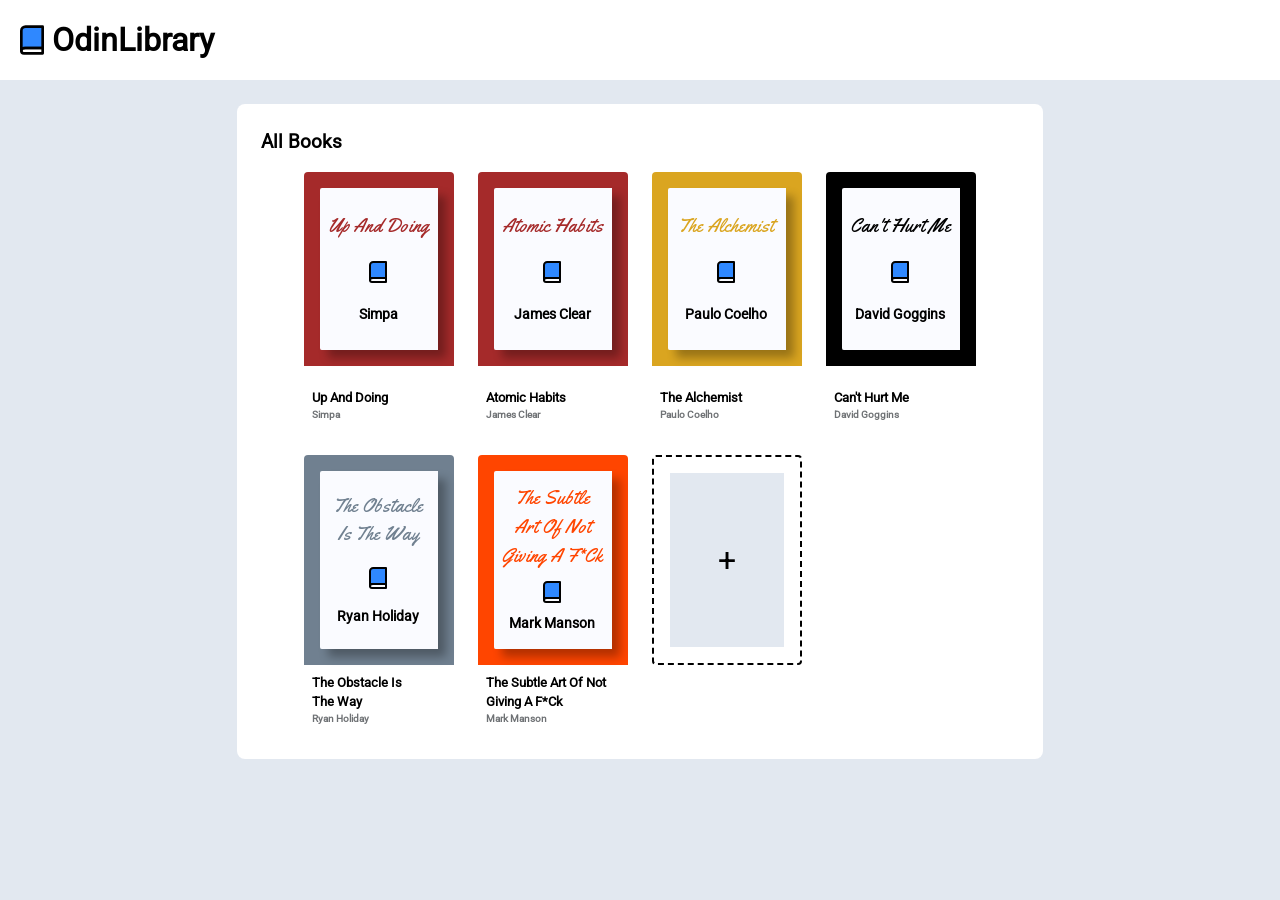
<file: index.html>
<!DOCTYPE html>
<html lang="en">
<head>
    <meta charset="UTF-8">
    <meta name="viewport" content="width=device-width, initial-scale=1.0">
    <link rel="stylesheet" href="./reset.css">
    <link rel="stylesheet" href="./style.css">
    <script src="./library.js" defer></script>
    <title>Library</title>
</head>
<body>
    <div class="header">
        <div class="logo-box">
            <img src="./image/book.svg">
            <h1>OdinLibrary</h1>
        </div>
    </div>
    <div></div>
    <div class="main">
        <div class="all-books">
            <h3>All Books</h3>
            <ul class="shelve">
                <li class="empty-spot spot">
                    <div class="empty-space">
                        <button id="add-button" command="show-modal" commandfor="add-book">
                            +
                        </button>

                        <dialog id="add-book">
                            <button class="close-button" commandfor="add-book" command="close">X</button>
                            <form id="book-form" novalidate>
                                <h3>Add a book</h3>
                                <label for="title">
                                    <p>Title<span class="asterisk">*</span></p>
                                    <input type="text" id="title"  class="required" name="title" required>
                                </label>
                                <label for="author">
                                    <p>Author<span class="asterisk">*</span></p>
                                    <input type="text" name="author" class="required" id="author" required>
                                </label>
                                <label for="pages">
                                    <p>Number of pages<span class="asterisk">*</span></p>
                                    <input type="number" name="pages" id="pages" min="1" required>
                                </label>
                                <label for="color">Choose book theme color
                                    <input type="color" name="color" id="color" value="#2fff74">
                                </label>
                                <fieldset>
                                    <legend>Have you read the book?</legend>
                                    <p>
                                        <label>
                                            <input type="radio" name="read" value="true">Yes
                                        </label>
                                        <label>
                                            <input type="radio" name="read" value="false" checked>No
                                        </label>
                                    </p>
                                </fieldset>
                                <label>
                                    <p>Book Summary<span class="asterisk">*</span><span id="word-count"></span></p>
                                    <textarea id="summary" rows="5" cols="50" minlength="50" name="summary" required></textarea>
                                </label>
                                <button type="submit" id="submit-book">Add book</button>
                                <span class="form error"></span>
                            </form>
                        </dialog>

                        <dialog id="book-dialog">
                            <button class="close-button" commandfor="book-dialog" command="close">X</button>
                            <div class="container">
                                <div class="spot">
                                    <div id="easel" class="shelve-space">
                                        <div class="cover">
                                            <p id="book-title" class="title"></p>
                                            <img src="./image/book.svg" style="width: 24px">
                                            <p id="book-author"></p>
                                        </div>
                                    </div>
                                    <p id="caption-display" class="caption">
                                    </p>
                                </div>
                                <div id="meta-data">
                                    <div id="total-pages">
                                        pages
                                    </div>
                                    <label> read
                                        <input name="readStatus" id="read-status" type="checkbox">
                                    </label>
                                </div>
                                <p id="summary-box"></p>
                                <button id="delete">Delete</button>
                            </div>
                        </dialog>
                    </div>
                </li>
            </ul>
        </div>
        <div class="unread-books">
            <h2></h2>
        </div>
    </div>
    <div class="book-viewer"></div>
</body>
</html>
</file>
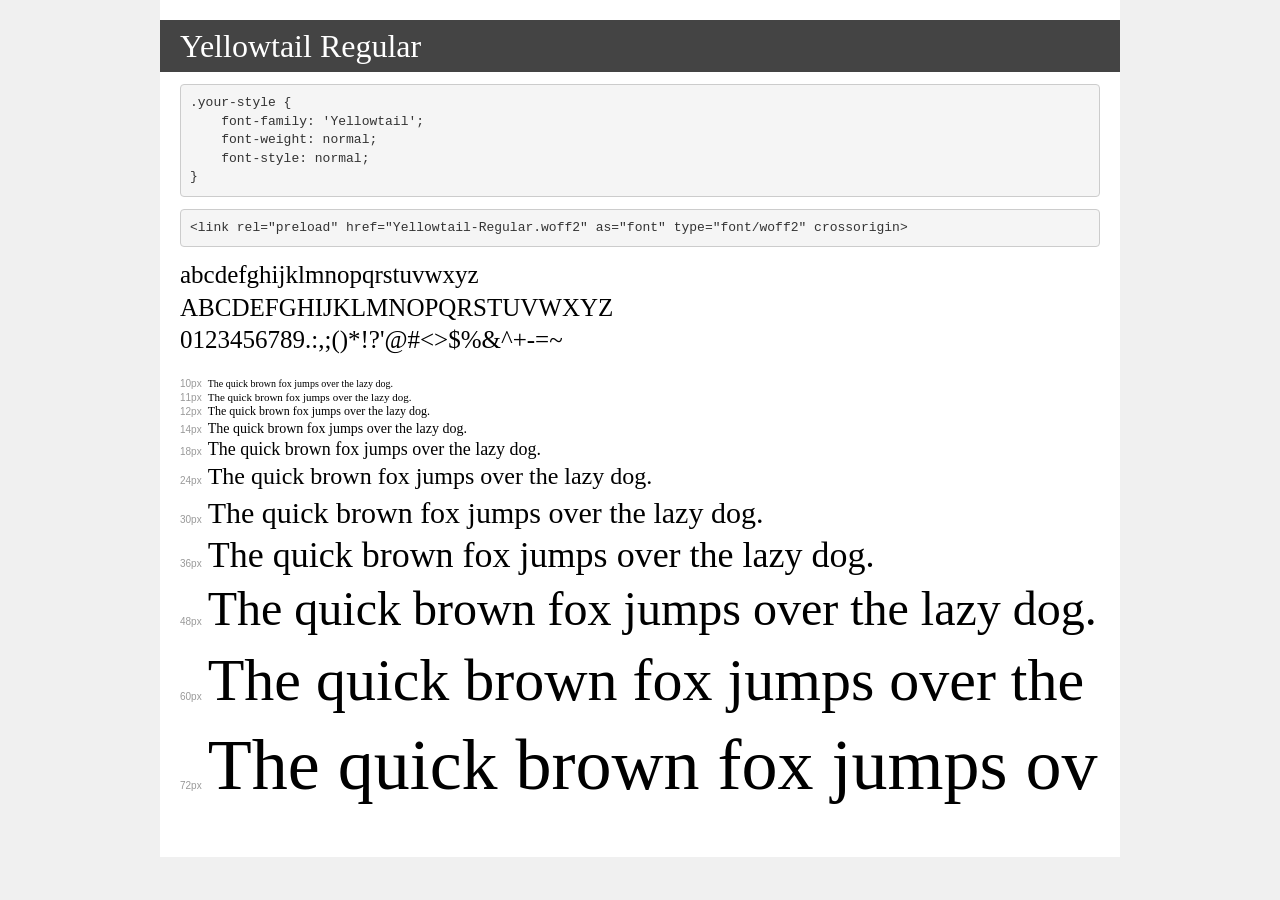
<file: fonts/demo-yeltail.html>
<!DOCTYPE html>
<html lang="en">
<head>
    <meta charset="utf-8">
    <meta http-equiv="X-UA-Compatible" content="IE=edge">
    <meta name="viewport" content="width=device-width, initial-scale=1">
    <meta name="robots" content="noindex, noarchive">
    <meta name="format-detection" content="telephone=no">
    <title>Transfonter demo</title>
    <link href="stylesheet.css" rel="stylesheet">
    <style>
        /*
        http://meyerweb.com/eric/tools/css/reset/
        v2.0 | 20110126
        License: none (public domain)
        */
        html, body, div, span, applet, object, iframe,
        h1, h2, h3, h4, h5, h6, p, blockquote, pre,
        a, abbr, acronym, address, big, cite, code,
        del, dfn, em, img, ins, kbd, q, s, samp,
        small, strike, strong, sub, sup, tt, var,
        b, u, i, center,
        dl, dt, dd, ol, ul, li,
        fieldset, form, label, legend,
        table, caption, tbody, tfoot, thead, tr, th, td,
        article, aside, canvas, details, embed,
        figure, figcaption, footer, header, hgroup,
        menu, nav, output, ruby, section, summary,
        time, mark, audio, video {
            margin: 0;
            padding: 0;
            border: 0;
            font-size: 100%;
            font: inherit;
            vertical-align: baseline;
        }
        /* HTML5 display-role reset for older browsers */
        article, aside, details, figcaption, figure,
        footer, header, hgroup, menu, nav, section {
            display: block;
        }
        body {
            line-height: 1;
        }
        ol, ul {
            list-style: none;
        }
        blockquote, q {
            quotes: none;
        }
        blockquote:before, blockquote:after,
        q:before, q:after {
            content: '';
            content: none;
        }
        table {
            border-collapse: collapse;
            border-spacing: 0;
        }
        /* demo styles */
        body {
            background: #f0f0f0;
            color: #000;
        }
        .page {
            background: #fff;
            width: 920px;
            margin: 0 auto;
            padding: 20px 20px 0 20px;
            overflow: hidden;
        }
        .font-container {
            overflow-x: auto;
            overflow-y: hidden;
            margin-bottom: 40px;
            line-height: 1.3;
            white-space: nowrap;
            padding-bottom: 5px;
        }
        h1 {
            position: relative;
            background: #444;
            font-size: 32px;
            color: #fff;
            padding: 10px 20px;
            margin: 0 -20px 12px -20px;
        }
        .letters {
            font-size: 25px;
            margin-bottom: 20px;
        }
        .s10:before {
            content: '10px';
        }
        .s11:before {
            content: '11px';
        }
        .s12:before {
            content: '12px';
        }
        .s14:before {
            content: '14px';
        }
        .s18:before {
            content: '18px';
        }
        .s24:before {
            content: '24px';
        }
        .s30:before {
            content: '30px';
        }
        .s36:before {
            content: '36px';
        }
        .s48:before {
            content: '48px';
        }
        .s60:before {
            content: '60px';
        }
        .s72:before {
            content: '72px';
        }
        .s10:before, .s11:before, .s12:before, .s14:before,
        .s18:before, .s24:before, .s30:before, .s36:before,
        .s48:before, .s60:before, .s72:before {
            font-family: Arial, sans-serif;
            font-size: 10px;
            font-weight: normal;
            font-style: normal;
            color: #999;
            padding-right: 6px;
        }
        pre {
            display: block;
            padding: 9px;
            margin: 0 0 12px;
            font-family: Monaco, Menlo, Consolas, "Courier New", monospace;
            font-size: 13px;
            line-height: 1.428571429;
            color: #333;
            font-weight: normal;
            font-style: normal;
            background-color: #f5f5f5;
            border: 1px solid #ccc;
            overflow-x: auto;
            border-radius: 4px;
        }
        /* responsive */
        @media (max-width: 959px) {
            .page {
                width: auto;
                margin: 0;
            }
        }
    </style>
</head>
<body>
<div class="page">
    <div class="demo">
        <h1 style="font-family: 'Yellowtail'; font-weight: normal; font-style: normal;">Yellowtail Regular</h1>
        <pre title="Usage">.your-style {
    font-family: 'Yellowtail';
    font-weight: normal;
    font-style: normal;
}</pre>
        <pre title="Preload (optional)">
&lt;link rel=&quot;preload&quot; href=&quot;Yellowtail-Regular.woff2&quot; as=&quot;font&quot; type=&quot;font/woff2&quot; crossorigin&gt;</pre>
        <div class="font-container" style="font-family: 'Yellowtail'; font-weight: normal; font-style: normal;">
            <p class="letters">
                abcdefghijklmnopqrstuvwxyz<br>
ABCDEFGHIJKLMNOPQRSTUVWXYZ<br>
                0123456789.:,;()*!?'@#&lt;&gt;$%&^+-=~
            </p>
            <p class="s10" style="font-size: 10px;">The quick brown fox jumps over the lazy dog.</p>
            <p class="s11" style="font-size: 11px;">The quick brown fox jumps over the lazy dog.</p>
            <p class="s12" style="font-size: 12px;">The quick brown fox jumps over the lazy dog.</p>
            <p class="s14" style="font-size: 14px;">The quick brown fox jumps over the lazy dog.</p>
            <p class="s18" style="font-size: 18px;">The quick brown fox jumps over the lazy dog.</p>
            <p class="s24" style="font-size: 24px;">The quick brown fox jumps over the lazy dog.</p>
            <p class="s30" style="font-size: 30px;">The quick brown fox jumps over the lazy dog.</p>
            <p class="s36" style="font-size: 36px;">The quick brown fox jumps over the lazy dog.</p>
            <p class="s48" style="font-size: 48px;">The quick brown fox jumps over the lazy dog.</p>
            <p class="s60" style="font-size: 60px;">The quick brown fox jumps over the lazy dog.</p>
            <p class="s72" style="font-size: 72px;">The quick brown fox jumps over the lazy dog.</p>
        </div>
    </div>

</div>
</body>
</html>
</file>
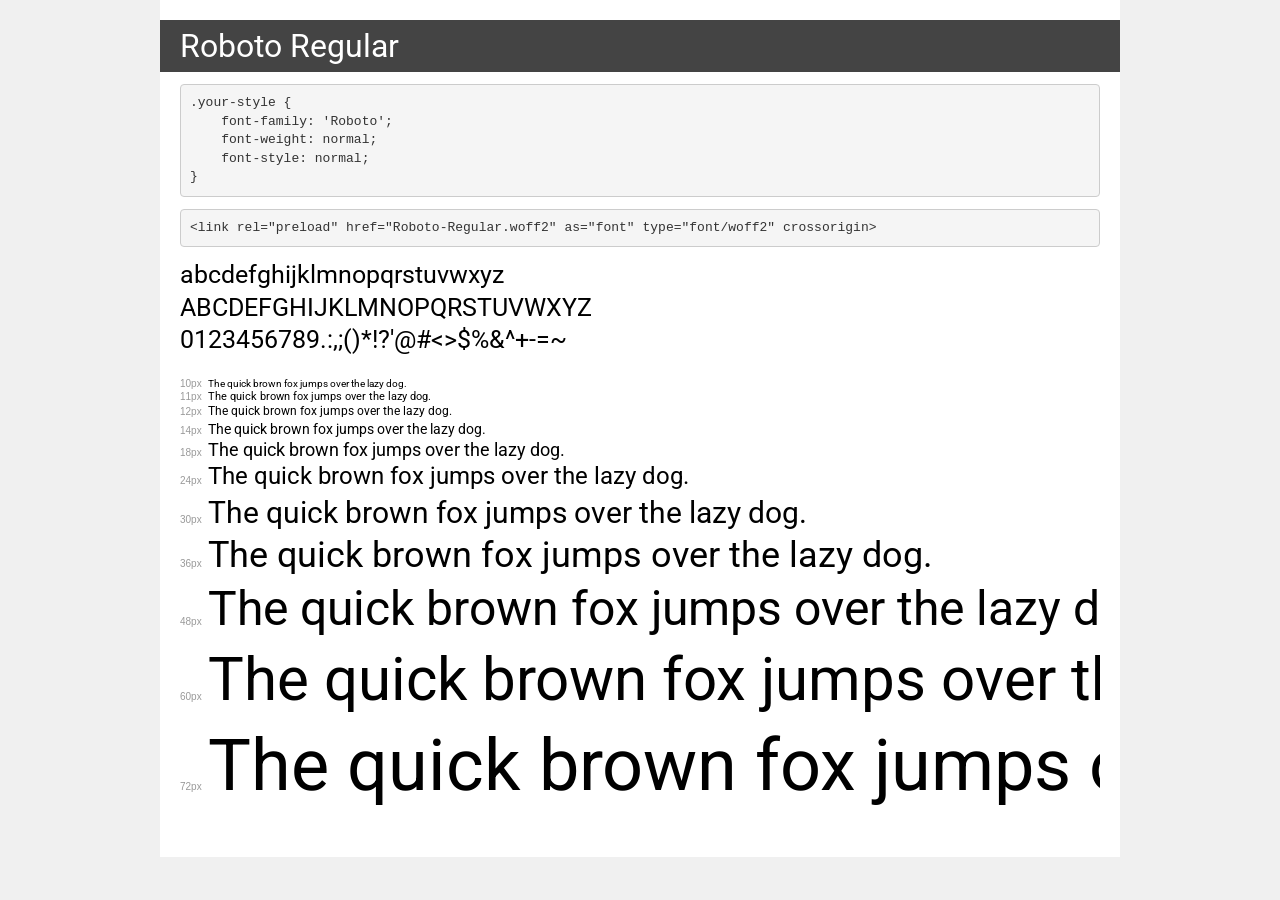
<file: fonts/demo.html>
<!DOCTYPE html>
<html lang="en">
<head>
    <meta charset="utf-8">
    <meta http-equiv="X-UA-Compatible" content="IE=edge">
    <meta name="viewport" content="width=device-width, initial-scale=1">
    <meta name="robots" content="noindex, noarchive">
    <meta name="format-detection" content="telephone=no">
    <title>Transfonter demo</title>
    <link href="stylesheet.css" rel="stylesheet">
    <style>
        /*
        http://meyerweb.com/eric/tools/css/reset/
        v2.0 | 20110126
        License: none (public domain)
        */
        html, body, div, span, applet, object, iframe,
        h1, h2, h3, h4, h5, h6, p, blockquote, pre,
        a, abbr, acronym, address, big, cite, code,
        del, dfn, em, img, ins, kbd, q, s, samp,
        small, strike, strong, sub, sup, tt, var,
        b, u, i, center,
        dl, dt, dd, ol, ul, li,
        fieldset, form, label, legend,
        table, caption, tbody, tfoot, thead, tr, th, td,
        article, aside, canvas, details, embed,
        figure, figcaption, footer, header, hgroup,
        menu, nav, output, ruby, section, summary,
        time, mark, audio, video {
            margin: 0;
            padding: 0;
            border: 0;
            font-size: 100%;
            font: inherit;
            vertical-align: baseline;
        }
        /* HTML5 display-role reset for older browsers */
        article, aside, details, figcaption, figure,
        footer, header, hgroup, menu, nav, section {
            display: block;
        }
        body {
            line-height: 1;
        }
        ol, ul {
            list-style: none;
        }
        blockquote, q {
            quotes: none;
        }
        blockquote:before, blockquote:after,
        q:before, q:after {
            content: '';
            content: none;
        }
        table {
            border-collapse: collapse;
            border-spacing: 0;
        }
        /* demo styles */
        body {
            background: #f0f0f0;
            color: #000;
        }
        .page {
            background: #fff;
            width: 920px;
            margin: 0 auto;
            padding: 20px 20px 0 20px;
            overflow: hidden;
        }
        .font-container {
            overflow-x: auto;
            overflow-y: hidden;
            margin-bottom: 40px;
            line-height: 1.3;
            white-space: nowrap;
            padding-bottom: 5px;
        }
        h1 {
            position: relative;
            background: #444;
            font-size: 32px;
            color: #fff;
            padding: 10px 20px;
            margin: 0 -20px 12px -20px;
        }
        .letters {
            font-size: 25px;
            margin-bottom: 20px;
        }
        .s10:before {
            content: '10px';
        }
        .s11:before {
            content: '11px';
        }
        .s12:before {
            content: '12px';
        }
        .s14:before {
            content: '14px';
        }
        .s18:before {
            content: '18px';
        }
        .s24:before {
            content: '24px';
        }
        .s30:before {
            content: '30px';
        }
        .s36:before {
            content: '36px';
        }
        .s48:before {
            content: '48px';
        }
        .s60:before {
            content: '60px';
        }
        .s72:before {
            content: '72px';
        }
        .s10:before, .s11:before, .s12:before, .s14:before,
        .s18:before, .s24:before, .s30:before, .s36:before,
        .s48:before, .s60:before, .s72:before {
            font-family: Arial, sans-serif;
            font-size: 10px;
            font-weight: normal;
            font-style: normal;
            color: #999;
            padding-right: 6px;
        }
        pre {
            display: block;
            padding: 9px;
            margin: 0 0 12px;
            font-family: Monaco, Menlo, Consolas, "Courier New", monospace;
            font-size: 13px;
            line-height: 1.428571429;
            color: #333;
            font-weight: normal;
            font-style: normal;
            background-color: #f5f5f5;
            border: 1px solid #ccc;
            overflow-x: auto;
            border-radius: 4px;
        }
        /* responsive */
        @media (max-width: 959px) {
            .page {
                width: auto;
                margin: 0;
            }
        }
    </style>
</head>
<body>
<div class="page">
    <div class="demo">
        <h1 style="font-family: 'Roboto'; font-weight: normal; font-style: normal;">Roboto Regular</h1>
        <pre title="Usage">.your-style {
    font-family: 'Roboto';
    font-weight: normal;
    font-style: normal;
}</pre>
        <pre title="Preload (optional)">
&lt;link rel=&quot;preload&quot; href=&quot;Roboto-Regular.woff2&quot; as=&quot;font&quot; type=&quot;font/woff2&quot; crossorigin&gt;</pre>
        <div class="font-container" style="font-family: 'Roboto'; font-weight: normal; font-style: normal;">
            <p class="letters">
                abcdefghijklmnopqrstuvwxyz<br>
ABCDEFGHIJKLMNOPQRSTUVWXYZ<br>
                0123456789.:,;()*!?'@#&lt;&gt;$%&^+-=~
            </p>
            <p class="s10" style="font-size: 10px;">The quick brown fox jumps over the lazy dog.</p>
            <p class="s11" style="font-size: 11px;">The quick brown fox jumps over the lazy dog.</p>
            <p class="s12" style="font-size: 12px;">The quick brown fox jumps over the lazy dog.</p>
            <p class="s14" style="font-size: 14px;">The quick brown fox jumps over the lazy dog.</p>
            <p class="s18" style="font-size: 18px;">The quick brown fox jumps over the lazy dog.</p>
            <p class="s24" style="font-size: 24px;">The quick brown fox jumps over the lazy dog.</p>
            <p class="s30" style="font-size: 30px;">The quick brown fox jumps over the lazy dog.</p>
            <p class="s36" style="font-size: 36px;">The quick brown fox jumps over the lazy dog.</p>
            <p class="s48" style="font-size: 48px;">The quick brown fox jumps over the lazy dog.</p>
            <p class="s60" style="font-size: 60px;">The quick brown fox jumps over the lazy dog.</p>
            <p class="s72" style="font-size: 72px;">The quick brown fox jumps over the lazy dog.</p>
        </div>
    </div>

</div>
</body>
</html>
</file>
<file: style.css>
body {
    background-color: #E2E8F0;
    display: grid;
    grid-template-columns: 1fr 4fr 1fr;
    grid-template-rows: auto 1fr;
    font-family: "Roboto";
    min-height: 100vh;
}


.header {
    grid-column: 1 / span 3;
    background-color: white;
    padding:16px;
}

.header .logo-box {
    display: flex;
    gap: 4px;
}

.logo-box img {
    width: 32px;
}

.main {
    padding: 24px;
}

.all-books {
    background-color: white;
    display: grid;
    grid-template-rows: auto 3fr;
    gap: 16px;
    padding: 24px;
    border-radius: 8px;
}

.spot {
    min-height: 259px;
    display: grid;
    grid-template-rows: 3fr 1fr;
}

.filled-spot {
    order: 2
}

.empty-spot {
    order: 99;
}

.empty-space {
    padding:16px;
    border-radius: 4px;
    border: 2px black dashed;
    height: 100%;
}

#add-button {
    width: 100%;
    height: 100%;
    background-color: #E2E8F0;
    font-size: 32px;
}


.shelve {
    display: grid;
    grid-template-columns: repeat(auto-fit, 150px);
    gap: 24px;
    justify-content: center;
}

.shelve-space {
    padding: 16px;
    border-top-left-radius: 4px;
    border-top-right-radius: 4px;
    display: grid;
}

.cover {
    display: flex;
    flex-direction: column;
    gap: 4px;
    align-items: center;
    justify-content: space-evenly;
    background-color: #fafbff;
    padding: 8px;
    border-right: 1px #fafbff solid;
    border-bottom: 1px #fafbff solid;
    border-top-left-radius: 2px;
    border-bottom-left-radius: 2px;
    box-shadow: 8px 8px 10px rgba(0, 0, 0, 0.3);
    font-weight: bold;
    font-size: 0.9rem;
    cursor: pointer;
    color: black;
    text-align: center;
}

.title {
    font-family: "Yellowtail";
    font-size: 1.2rem;
    text-transform: capitalize;
    font-weight: normal;
}

.caption {
    font-weight: bold;
    display: flex;
    flex-direction: column-reverse;
    font-size: 0.65rem;
    text-transform: capitalize;
    color:#6f7275;
    padding: 8px;
}

.caption-title {
    font-weight: bold;
    font-size: 0.8rem;
    color: black;
}

dialog {
    border: none;
    background-color: #01215c;
    color: white;
    padding: 24px;
    border-radius: 8px;
}

dialog::backdrop {
    background-color: white;
    opacity: 0.7;
}

#add-book form {
    display: flex;
    flex-direction: column;
    gap: 8px;
    padding: 8px 48px;
}

form > label {
    position: relative;
    display: flex;
    flex-direction: column;
    gap: 4px;
    width: min(50vw, 300px);
}

form > h3 {
    align-self: center;
}

fieldset {
    border: none;
    display: flex;
    flex-direction: column;
    align-items: center;
}

input, textarea{
    padding: 4px;
    border-radius: 4px;
    color:#6f7275
}

input:user-invalid, 
textarea:user-invalid {
    border-bottom: 8px solid #ff2f40;
    transition: 0.4s ease;
}

input:user-valid,
textarea:user-valid {
    border-bottom: 8px solid #2fff74;
    transition: 0.4s ease;
}

input:focus-visible, textarea:focus-visible {
    outline: 2px solid #2F88FF;
    /* outline: none; */
}

textarea {
    resize: none;
}

form > button {
    padding: 8px;
    border-radius: 4px;
    align-self: center;
    background-color: #2F88FF;
    color: white;
    font-weight: bold;
}

.asterisk, .error {
    color: #ff2f40;
}

#word-count {
    position: absolute;
    top: 2px;
    right: 0;
}

input[type="radio"] {
    accent-color: #2fff74;
}

.close-button {
    color: #ff2f40;
    width: 2rem;
    font-size: 1.5em;
    background-color: inherit;
    display: block;
    margin-left: auto;
}

#book-dialog .container {
    padding: 32px;
    display: flex;
    flex-direction: column;
    align-items: center;
    gap: 4px;
}


#easel {
    width: 150px;
    height: 210px;
    margin: 0 auto;
}

#caption-display {
    text-align: center;
}

#caption-display > .caption-title {
    color: white;
}

#meta-data {
    border-top: 1px white solid;
    border-bottom: 1px white solid;
    margin-bottom: 4px;
    display: flex;
    gap: 4px;
}

#summary-box {
    width: 30ch;
    color: whitesmoke;
    font-size: 0.8rem;
    text-align: center;
}

#delete {
    color: white;
    padding: 8px;
    font-size: 1rem;
    background-color: #ff2f40;
    border-radius: 4px;
}

@font-face {
    font-family: 'Roboto';
    src: url('./fonts/Roboto-Regular.woff2') format('woff2'),
        url('./fonts/Roboto-Regular.woff') format('woff');
    font-weight: normal;
    font-style: normal;
    font-display: swap;
}

@font-face {
    font-family: 'Yellowtail';
    src: url('./fonts/Yellowtail-Regular.woff2') format('woff2'),
        url('./fonts/Yellowtail-Regular.woff') format('woff');
    font-weight: normal;
    font-style: normal;
    font-display: swap;
}


/* #2F88FF */
</file>
<file: fonts/stylesheet.css>
@font-face {
    font-family: 'Roboto';
    src: url('Roboto-Regular.woff2') format('woff2'),
        url('Roboto-Regular.woff') format('woff');
    font-weight: normal;
    font-style: normal;
    font-display: swap;
}
</file>
